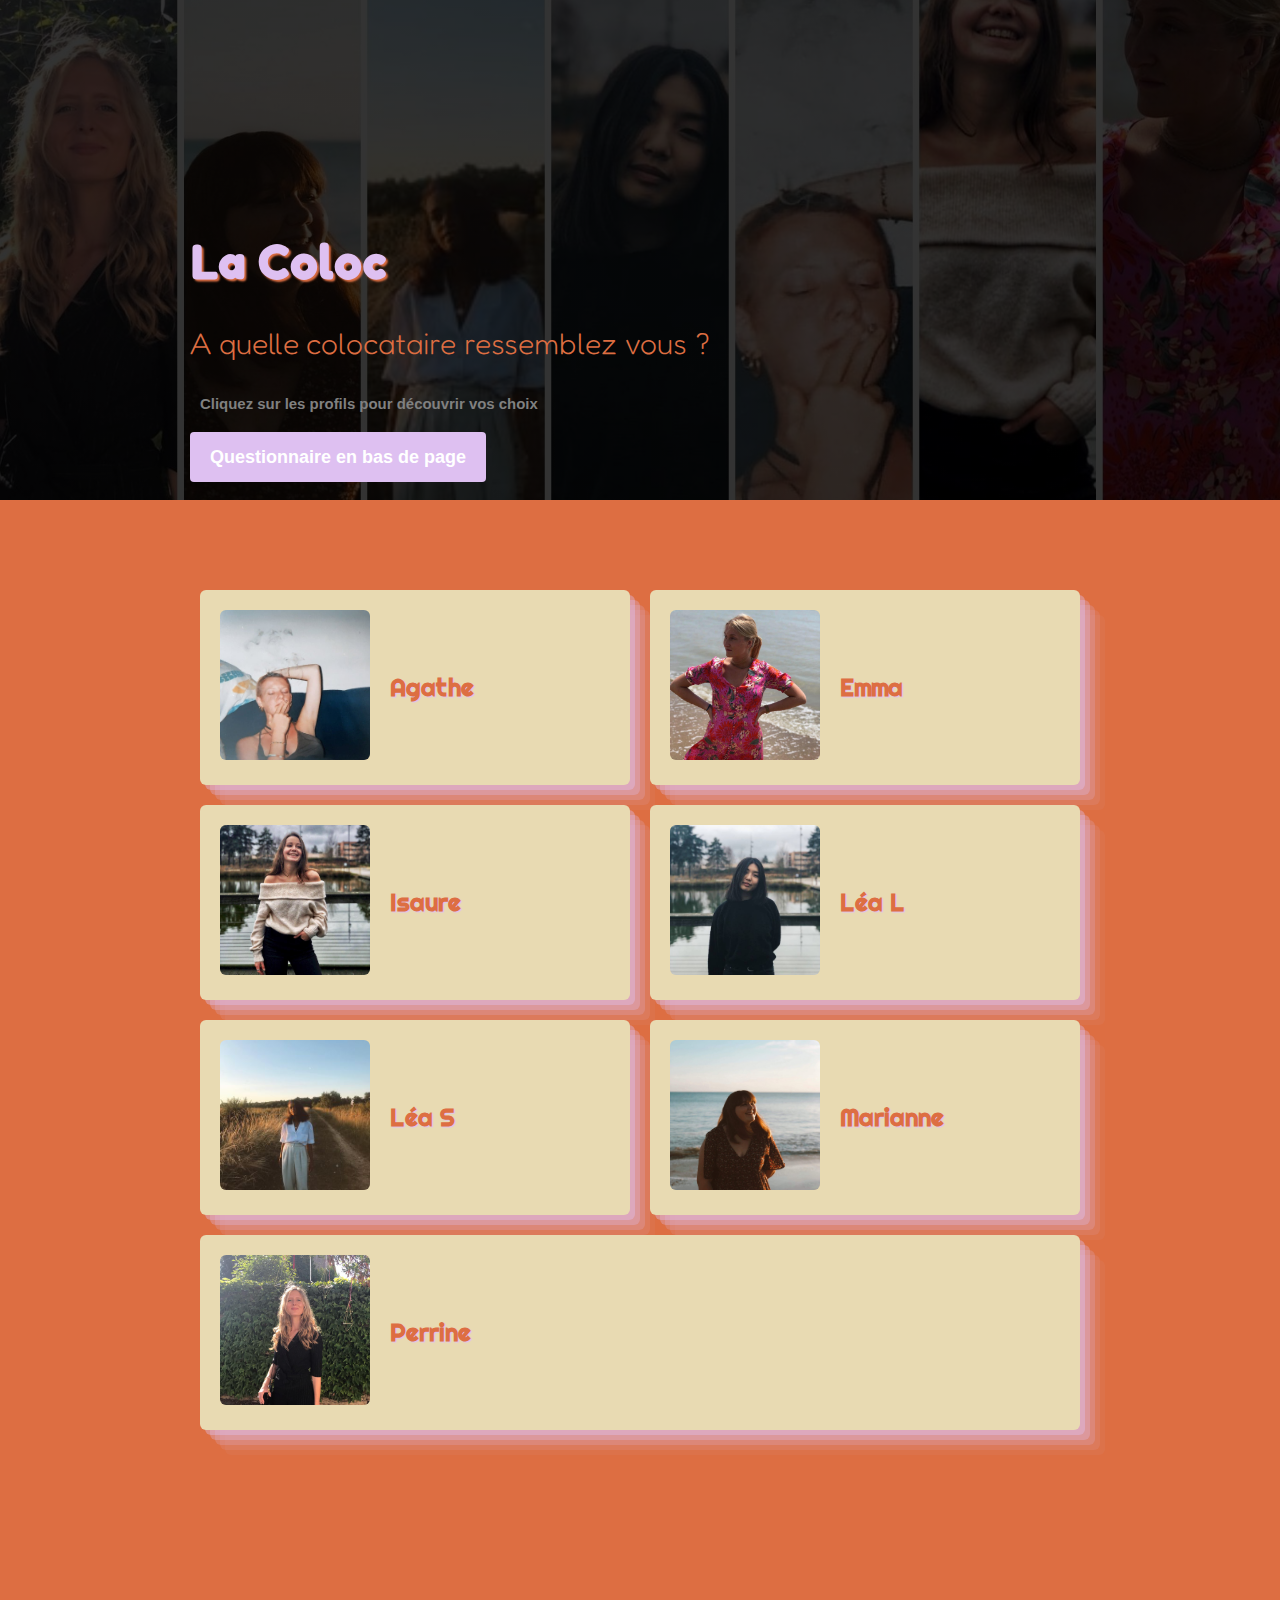
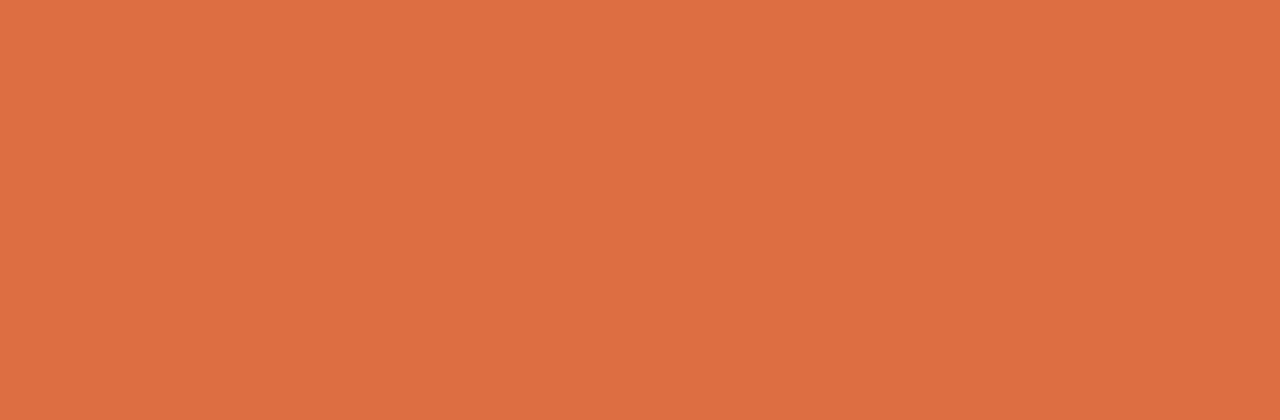
<file: index.html>
<!DOCTYPE html>
<html>
	<head>
		<title>La Coloc</title>
		<meta charset="utf-8">
		<link rel="stylesheet" href="css/style.css">
		<link rel="preconnect" href="https://fonts.gstatic.com">
		<link href="https://fonts.googleapis.com/css2?family=Abel&family=Fredoka+One&family=Homemade+Apple&family=Old+Standard+TT&family=Righteous&display=swap" rel="stylesheet">

	</head>
	<body>
 		
 		<div class="banner">
 			<div class="container">
 				<h1>La Coloc</h1>
 				<h2>A quelle colocataire ressemblez vous ?</h2>
 				<h5>Cliquez sur les profils pour découvrir vos choix</h5>
 				<a href="#apply-section" class="btn-blue"> Questionnaire en bas de page</a>

 			</div>
 			
 		</div>


		<div class="container">
			

			<div class="cards">

			<div class="card">
			 <a href="page2.html"><img src="images/agathe.jpg" alt="Agathe" ></a>
			 <h3>Agathe</h3>
			</div>

			<div class="card">
			  <a href="page-emma.html"><img src="images/emma.jpg" alt="Emma"></a>
			  <h3>Emma</h3>
			</div>

			<div class="card">
			  <a href="page-isaure.html"><img src="images/isaure.jpg" alt="Isaure"></a>
			  <h3>Isaure</h3>
			</div>

			<div class="card">
			   <a href="page-leal.html"><img src="images/leal.jpg" alt="Lea Lu"></a>
			  <h3>Léa L</h3>
			</div>

			<div class="card">
			   <a href="page-leas.html"><img src="images/leas.jpg" alt="Lea Soulabaille"></a>
			  <h3>Léa S</h3>
			</div>

			<div class="card">
			   <a href="page-marianne.html"><img src="images/marianne.jpg" alt="Marianne"></a>
			  <h3>Marianne</h3>
			</div>

			<div class="card">
			   <a href="page-perrine.html"><img src="images/perrine.jpg" alt="Perrine"></a>
			  <h3>Perrine</h3>
			</div>

			</div>

		</div>

		

		<div id="apply-section"></div>

			<div class="typeform-widget" data-url="https://form.typeform.com/to/UNFtjsu9" style="width: 100%; height: 500px;"></div> <script> (function() { var qs,js,q,s,d=document, gi=d.getElementById, ce=d.createElement, gt=d.getElementsByTagName, id="typef_orm", b="https://embed.typeform.com/"; if(!gi.call(d,id)) { js=ce.call(d,"script"); js.id=id; js.src=b+"embed.js"; q=gt.call(d,"script")[0]; q.parentNode.insertBefore(js,q) } })() </script>
		</div>

	</body>
</html>
</file>
<file: css/style.css>
@import url('https://fonts.googleapis.com/css2?family=Fredoka+One&family=Homemade+Apple&family=Old+Standard+TT&family=Righteous&display=swap')

@import url("components/blablabla.css");
@import url("components/container.css");
@import url("components/banner.css");
@import url("components/avatar.css");
@import url("components/button.css");
@import url("components/card.css");

body {
	font-family: 'Old Standard TT', serif;
	font-size: 18px;
	background-color: #dd6e42;
	margin : 0px auto;
}

h1,h2{
	font-family: 'Fredoka One', cursive;
	font-weight: bold;
}

h3 {
	font-family: 'Righteous', cursive;


}

h4 {
	font-family: 'Righteous', cursive;
	color: white;
	font-size: 18px;
}


h5 {
	font-family: Arial;
	padding: 10px;
	color: grey;
}
a {
	text-decoration: none;
}

audio {
	margin: 50px auto; 
}

.orange_card {
	background-color: #B79CED;
	padding: 40px;
	margin-right: 200px;
	margin-left: 200px;
	margin-bottom: 200px;
	margin-top: 20px;
	box-shadow: 10px 10px 10px #DEC0F1;
	border-radius: 10px;
	
}

.orange_card {
	list-style: none;
	padding-left: 20px;
}


.orange_card li {
	display: inline;
	padding: 40px;
	position: center;
}

.orange_card i {
	font-size: 50px;
	color: #DD6E42;
}

.orange_card i:hover {
	color: #8338ec;

}
</file>
